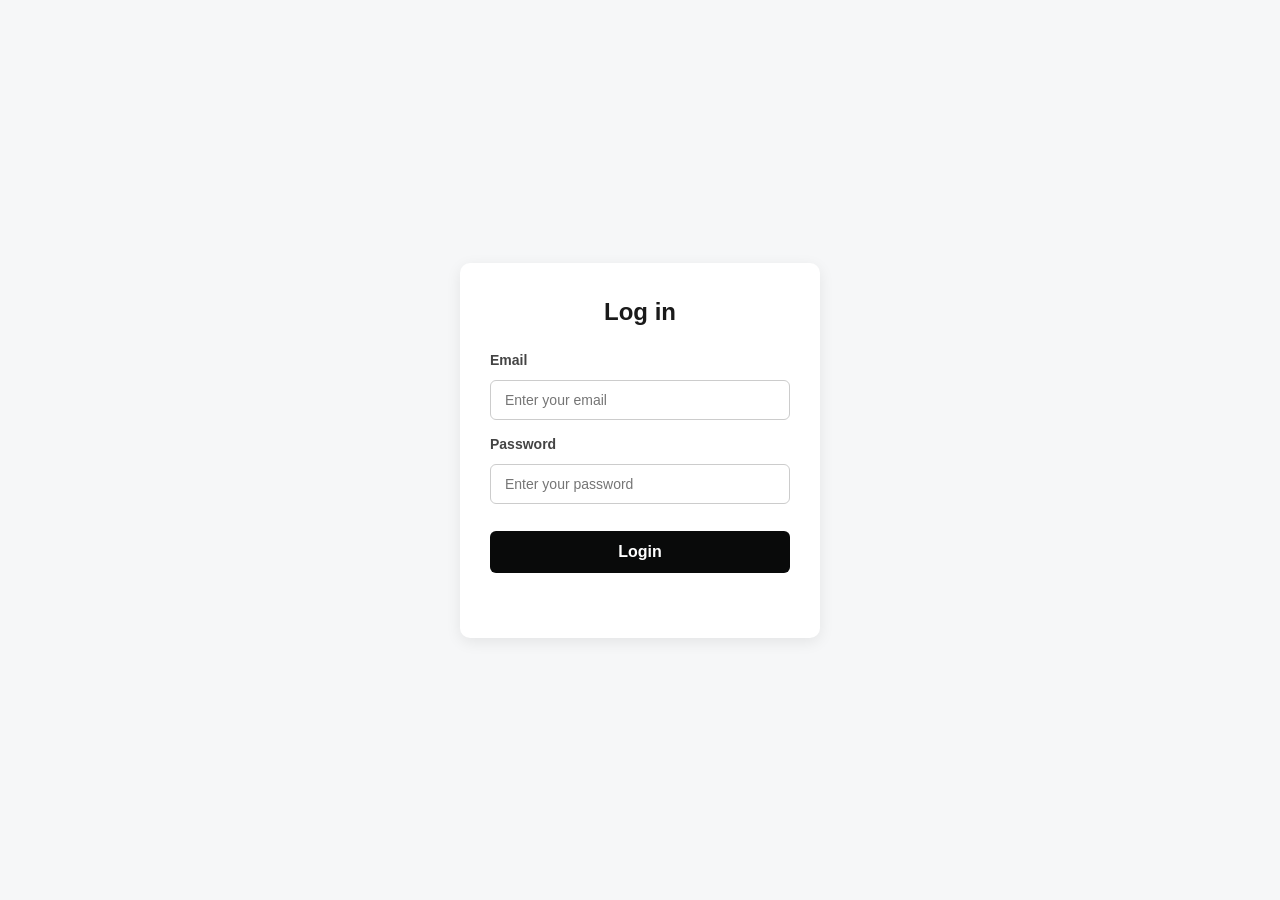
<file: admin.html>
<!DOCTYPE html>
<html lang="en">
<head>
    <meta charset="UTF-8">
    <meta name="viewport" content="width=device-width, initial-scale=1.0">
    <title>Admin Dashboard</title>
    <link rel="stylesheet" href="Loginstyle.css">
</head>
<body>

    <div id="loginForm" style="max-width: 700px;">
        <h2>Admin Dashboard</h2>
        <p style="text-align: center; margin-bottom: 20px;">Welcome, Admin! Here are all registered users:</p>
        
        <table style="width: 100%; border-collapse: collapse; margin-bottom: 20px; font-size: 14px;">
            <thead>
                <tr style="background-color: #f1f1f1; border-bottom: 2px solid #ccc;">
                    <th style="padding: 10px; text-align: left;">Name</th>
                    <th style="padding: 10px; text-align: left;">Email</th>
                    <th style="padding: 10px; text-align: left;">Role</th>
                </tr>
            </thead>
            <tbody id="usersTableBody">
                <!-- Users will be injected here via JS -->
            </tbody>
        </table>

        <button id="logoutBtn" style="background-color: #ef4444; width: 150px; margin: 0 auto; display: block;">Logout</button>
    </div>

    <script src="admin.js"></script>
</body>
</html>
</file>
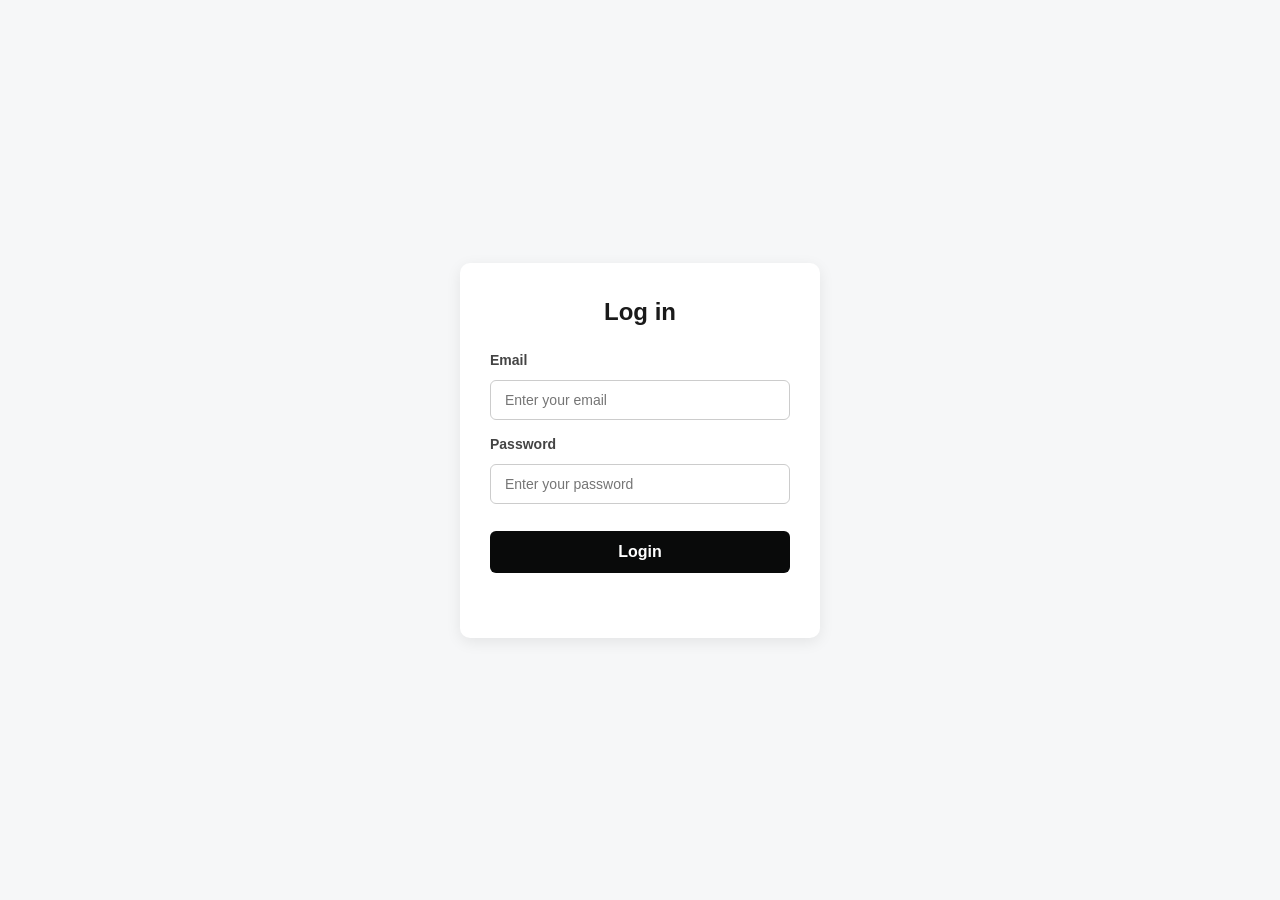
<file: dashboard.html>
<!DOCTYPE html>
<html lang="en">
<head>
    <meta charset="UTF-8">
    <meta name="viewport" content="width=device-width, initial-scale=1.0">
    <title>User Dashboard</title>
    <link rel="stylesheet" href="Loginstyle.css">
</head>
<body>

    <div id="loginForm" style="max-width: 500px; text-align: center;">
        <h2>Welcome to your Dashboard!</h2>
        <div style="text-align: left; background: #f9f9f9; padding: 15px; border-radius: 6px; margin: 20px 0;">
            <p><strong>Name:</strong> <span id="userName"></span></p>
            <p style="margin-top: 10px;"><strong>Email:</strong> <span id="userEmail"></span></p>
            <p style="margin-top: 10px;"><strong>Role:</strong> <span id="userRole"></span></p>
        </div>
        <button id="logoutBtn" style="background-color: #ef4444;">Logout</button>
    </div>

    <script src="dashboard.js"></script>
</body>
</html>
</file>
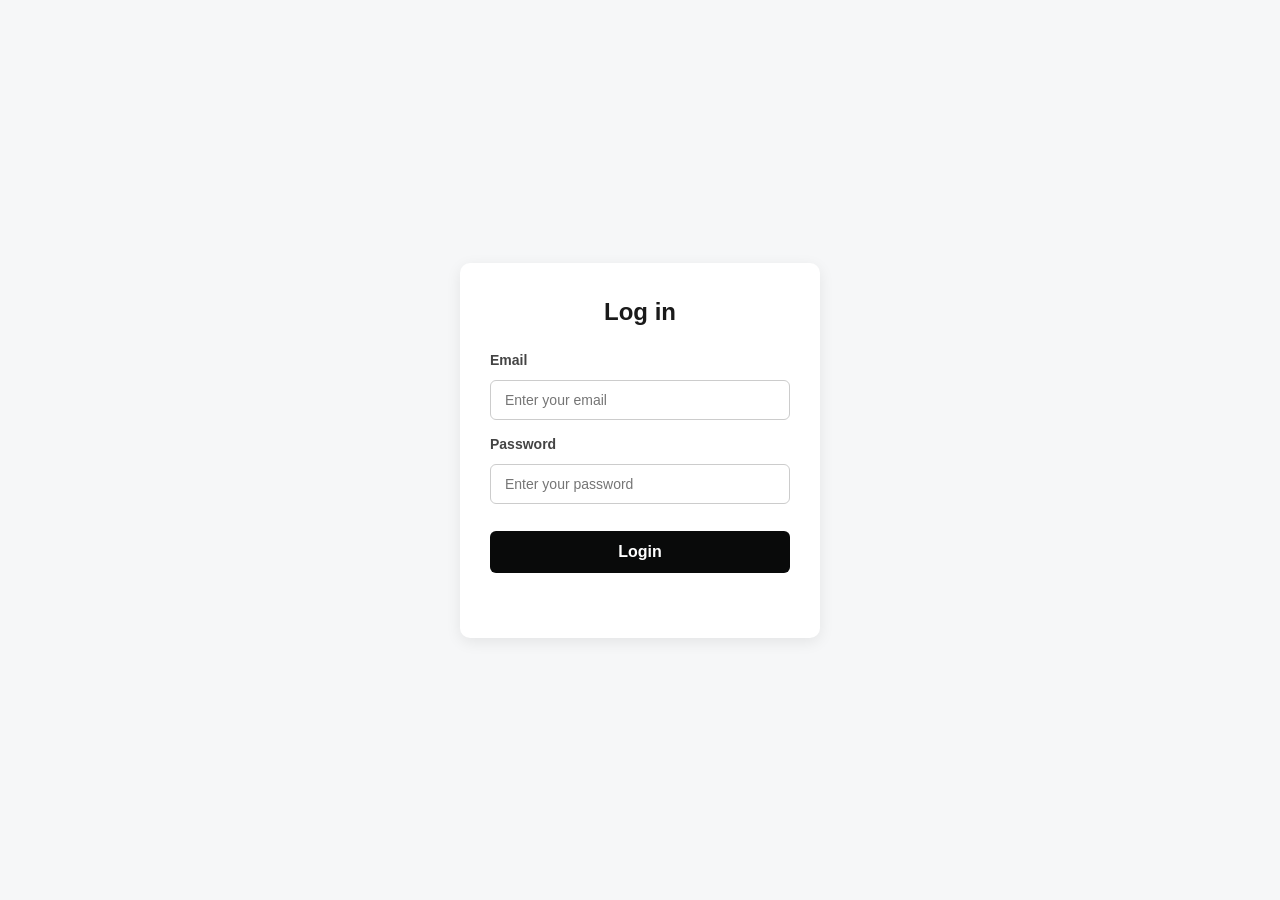
<file: login.html>
<!DOCTYPE html>
<html lang="en">
<head>
    <meta charset="UTF-8">
    <meta name="viewport" content="width=device-width, initial-scale=1.0">
    <title>Login</title>

    <link rel="stylesheet" href="Loginstyle.css">

</head>
<body>

    <form id="loginForm">
 
        <h2>Log in</h2>

        <label for="email">Email</label>
        <input type="email" id="email" placeholder="Enter your email">

        <label for="password">Password</label>
        <input type="password" id="password" placeholder="Enter your password">

        <button type="submit">Login</button>

        <p id="message"></p>
    </form>

    <script src="login.js"></script>
</body>
</html>
</file>
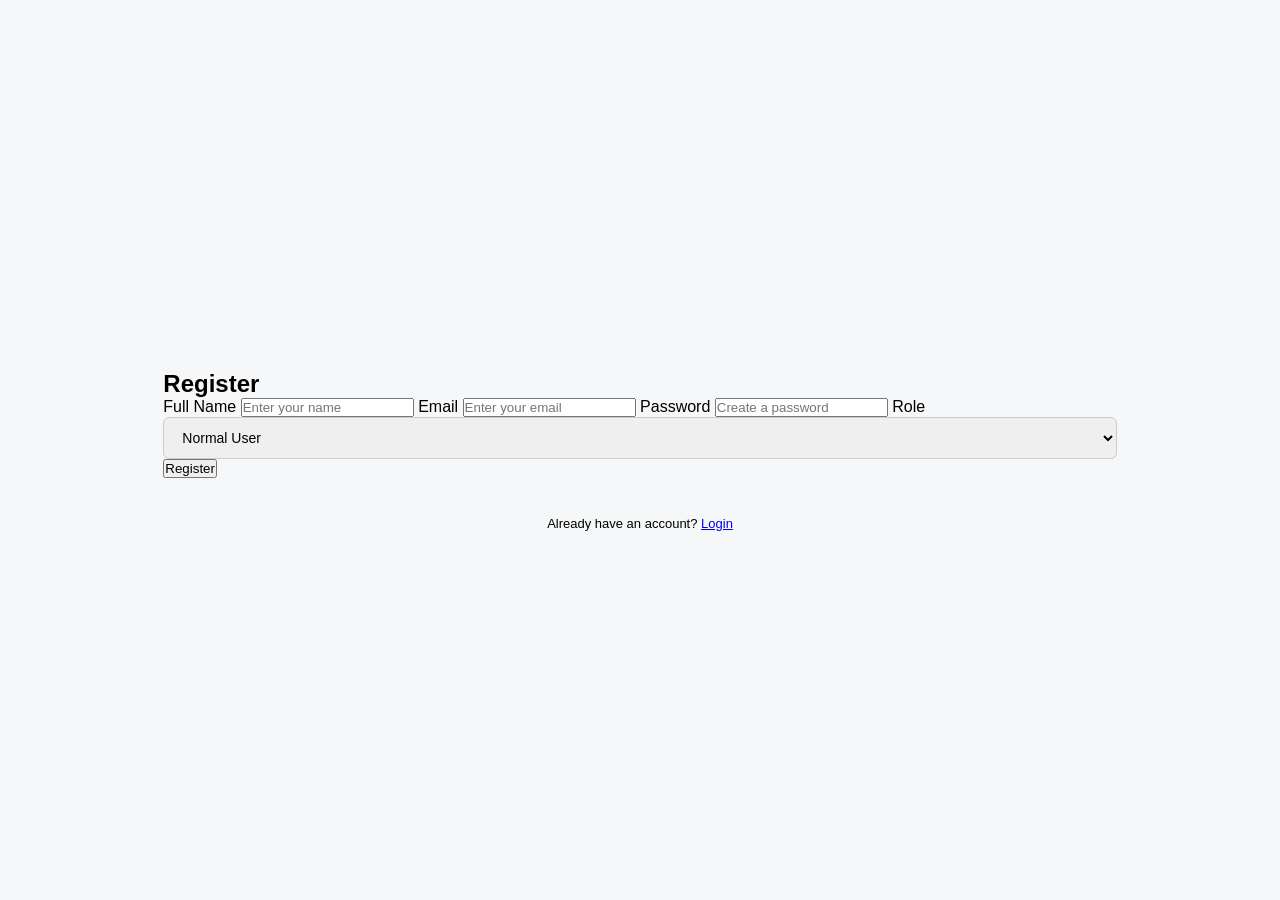
<file: register.html>
<!DOCTYPE html>
<html lang="en">
<head>
    <meta charset="UTF-8">
    <meta name="viewport" content="width=device-width, initial-scale=1.0">
    <title>Register</title>
    <link rel="stylesheet" href="Loginstyle.css">
</head>
<body>

    <form id="registerForm">
        <h2>Register</h2>

        <label for="name">Full Name</label>
        <input type="text" id="name" placeholder="Enter your name">

        <label for="email">Email</label>
        <input type="email" id="email" placeholder="Enter your email">

        <label for="password">Password</label>
        <input type="password" id="password" placeholder="Create a password">

        <label for="role">Role</label>
        <select id="role" style="width: 100%; padding: 11px 14px; border: 1px solid #ccc; border-radius: 6px; font-size: 14px; outline: none;">
            <option value="user">Normal User</option>
            <option value="admin">Admin</option>
        </select>

        <button type="submit">Register</button>

        <p id="message" style="margin-top: 10px;"></p>
        <p style="text-align: center; font-size: 13px; margin-top: 10px;">Already have an account? <a href="login.html">Login</a></p>
    </form>

    <script src="register.js"></script>
</body>
</html>
</file>
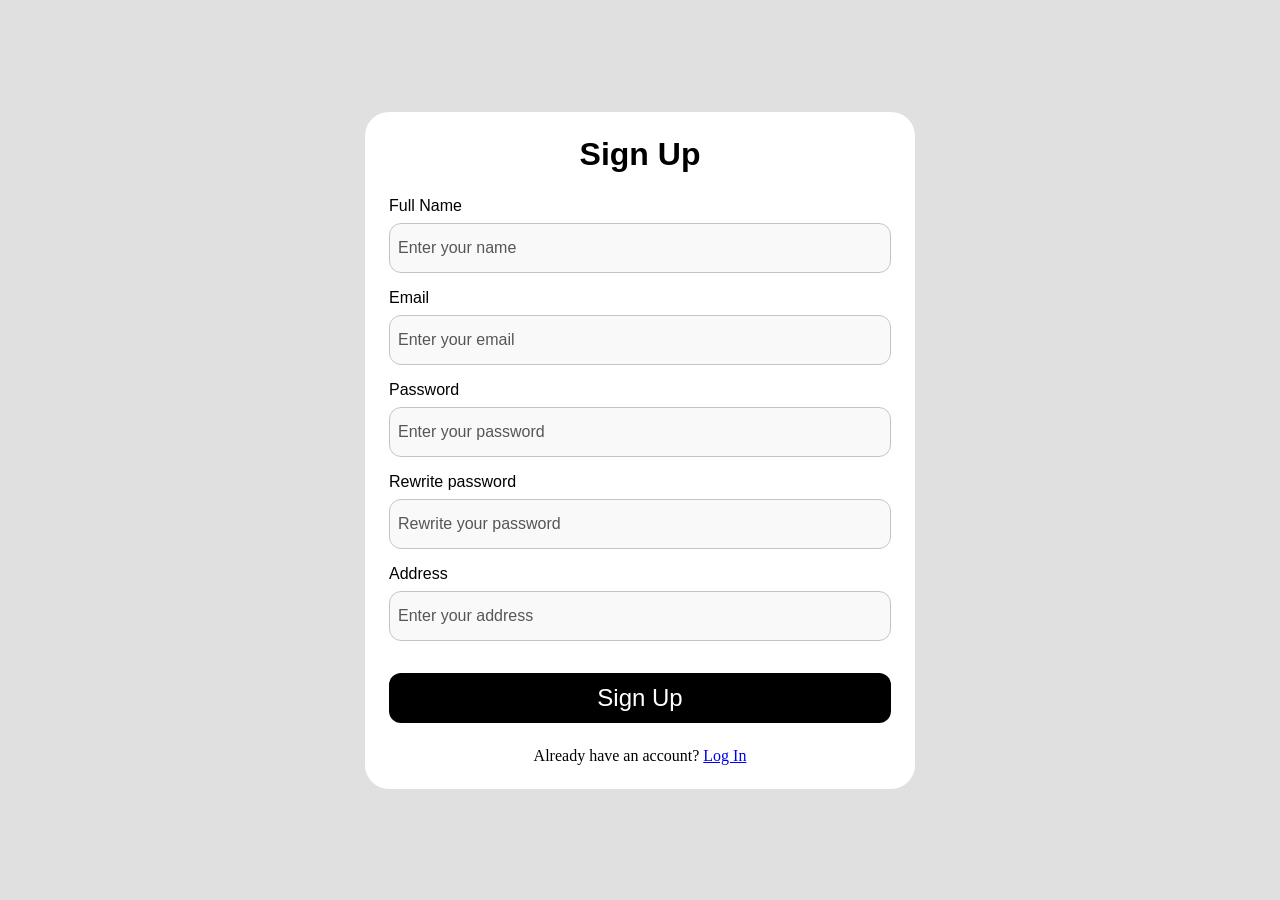
<file: registration.html>
<!doctype html>
<html lang="en">
    <head>
        <meta charset="UTF-8" />
        <meta
            name="viewport"
            content="width=device-width, initial-scale=1.0"
        />
        <link
            rel="stylesheet"
            href="register-style.css"
        />
        <title>Registration Page</title>
    </head>
    <body>
        <div class="contact__form-wrapper">
            <h1>Sign Up</h1>
            <form
                class="contact__form " id="regForm"
                action=""
            >
                <div class="field-group">
                    <label for="name">Full Name</label>
                    <input
                        type="text"
                        id="name"
                        placeholder="Enter your name"
                        required
                    />
                </div>
                <div class="field-group">
                    <label for="email">Email</label>
                    <input
                        type="email"
                        id="email"
                        placeholder="Enter your email"
                        required
                    />
                </div>
                <div class="field-group">
                    <label for="pass">Password</label>
                    <input
                        type="password"
                        id="pass"
                        placeholder="Enter your password"
                        required
                    />
                </div>
                <div class="field-group">
                    <label for="rePass">Rewrite password</label>
                    <input
                        type="password"
                        id="rePass"
                        placeholder="Rewrite your password"
                        required
                    />
                </div>
                <div class="field-group">
                    <label for="address">Address</label>
                    <input
                        type="text"
                        id="address"
                        placeholder="Enter your address"
                        required
                    />
                </div>
                <button type="submit">Sign Up</button>
            </form>

            <p class="login-redirect">
                Already have an account? <a href="login.html">Log In</a>
            </p>
        </div>
        <script src="./validation.js"></script>
    </body>
</html>
</file>
<file: Loginstyle.css>
* {
    box-sizing: border-box;
    margin: 0;
    padding: 0;
    font-family: 'Segoe UI', Tahoma, Geneva, Verdana, sans-serif;
}

body {
    min-height: 100vh;
    display: flex;
    justify-content: center;
    align-items: center;
    background-color: #f6f7f8; 
}

/* Form */
#loginForm {
    background-color: #ffffff;
    padding: 35px 30px;
    border-radius: 10px;
    box-shadow: 0 4px 15px rgba(0, 0, 0, 0.08); 
    width: 100%;
    max-width: 360px; 
    display: flex;
    flex-direction: column;
    gap: 12px;
}

/* Title */
#loginForm h2 {
    text-align: center;
    color: #1a1a1a;
    margin-bottom: 10px;
    font-size: 24px;
}

/* Labels */
#loginForm label {
    font-size: 14px;
    font-weight: 600;
    color: #444;
    margin-top: 4px;
}

/* Input field */
#loginForm input {
    width: 100%;
    padding: 11px 14px;
    border: 1px solid #ccc;
    border-radius: 6px;
    font-size: 14px;
    outline: none;
    transition: border-color 0.2s, box-shadow 0.2s;
}

#loginForm input:focus {
    border-color: #121212;
    box-shadow: 0 0 0 3px rgba(6, 6, 6, 0.15);
}

/* login button*/
#loginForm button {
    margin-top: 15px;
    padding: 12px;
    background-color: #090a0a;
    color: #ffffff;
    font-size: 16px;
    font-weight: bold;
    border: none;
    border-radius: 6px;
    cursor: pointer;
    transition: background-color 0.2s ease;
}


#message {
    text-align: center;
    font-size: 13px;
    min-height: 18px; 
}
</file>
<file: register-style.css>
* {
    padding: 0;
    margin: 0;
    box-sizing: border-box;
    scroll-behavior: smooth;
}

body {
    display: flex;
    align-items: center;
    justify-content: center;
    position: relative;
    min-height: 100vh;
    width: 100%;
    background-color: #e0e0e0;
}

.contact__form-wrapper {
    display: flex;
    align-items: center;
    flex-direction: column;
    gap: 1.5rem;
    max-width: 550px;
    width: 100%;
    padding: 1.5rem;
    background-color: white;
    border-radius: 1.5rem;
}

.contact__form-wrapper h1 {
    font-size: 32px;
    font-weight: 600;
    font-family: sans-serif;
    color: black;
}

.contact__form {
    display: flex;
    flex-direction: column;
    gap: 1rem;
    width: 100%;
}

.contact__form .field-group {
    display: flex;
    flex-direction: column;
    gap: 0.5rem;
}

.contact__form .field-group label {
    font-size: 16px;
    font-weight: 500;
    font-family: sans-serif;
    color: black;
}

.contact__form .field-group input {
    outline: none;
    width: 100%;
    height: 50px;
    padding-inline: 0.5rem;
    border: 1px solid #c4c4c4;
    border-radius: 12px;
    background-color: #f9f9f9;
    font-family: sans-serif;
    font-size: 16px;
    color: black;
}
.contact__form .field-group input::placeholder {
    color: #565656;
}
.contact__form .field-group input:focus-visible {
    border-color: black;
}
.contact__form button {
    background-color: black;
    color: white;
    font-family: sans-serif;
    font-size: 24px;
    font-weight: 500;
    height: 50px;
    border: 0;
    border-radius: 12px;
    margin-top: 16px;
    outline: none;
    cursor: pointer;
}
</file>
